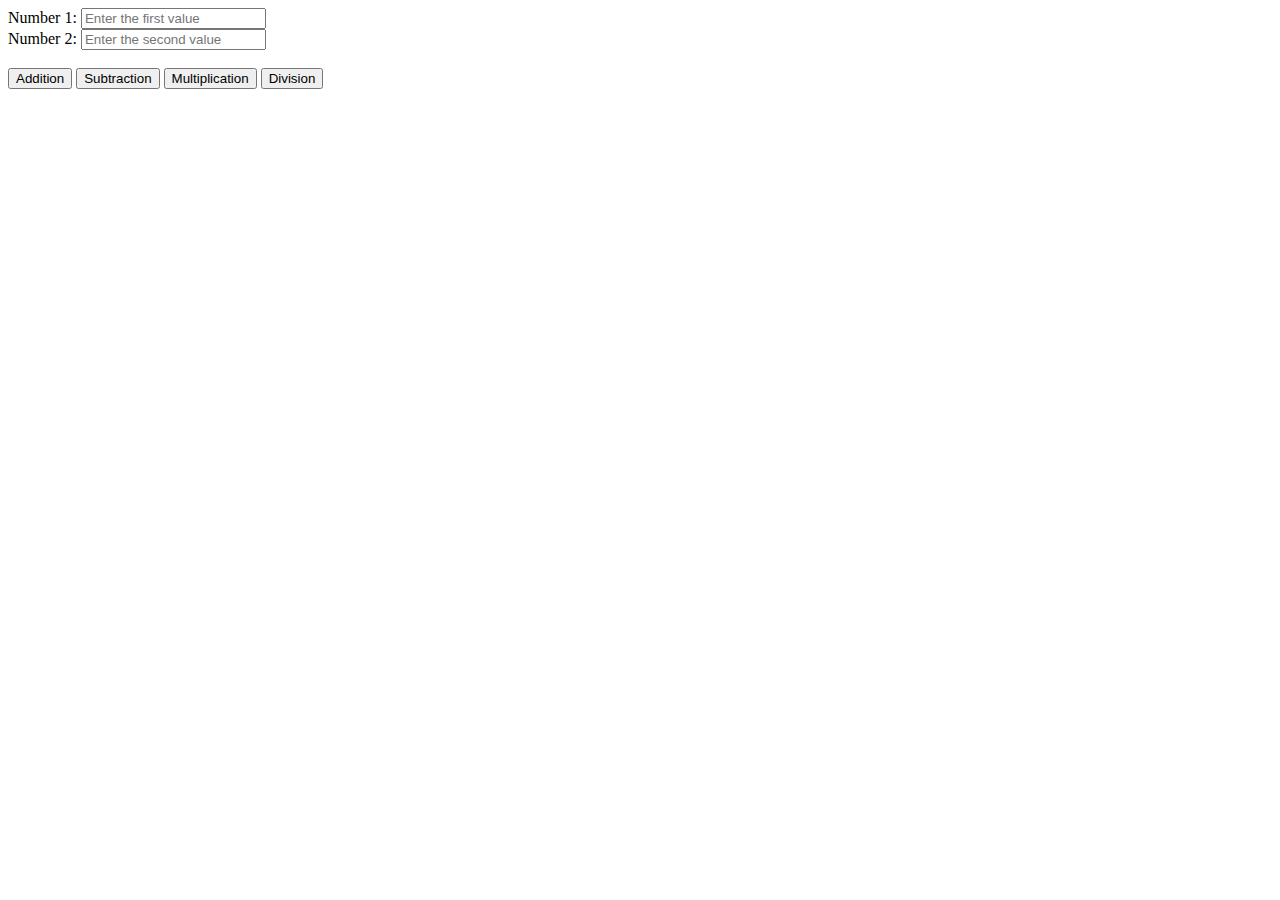
<file: websystems/javascript/CALCULATOR.HTML>
<!DOCTYPE html>
<html lang="en">
<head>
    <meta charset="UTF-8">
    <meta name="viewport" content="width=device-width, initial-scale=1.0">
    <title>Calculator</title>
</head>
<body>
    <form>
        <label for="n1">Number 1:</label>
        <input type="text" id="n1" placeholder="Enter the first value"><br>
        <label for="n2">Number 2:</label>
        <input type="text" id="n2" placeholder="Enter the second value"><br><br>
        <input type="button" value="Addition" onclick="add()">
        <input type="button" value="Subtraction" onclick="sub()">
        <input type="button" value="Multiplication" onclick="mul()">
        <input type="button" value="Division" onclick="div()">
    </form>
</body>
</html>

<script>
    function add(){
    var num1=document.getElementById('n1').value
    var num2=document.getElementById('n2').value
 
     var sum=Number(num1)+Number(num2)
    alert(sum)
 }
 function sub() {
    var num1 = document.getElementById('n1').value;
    var num2 = document.getElementById('n2').value;

    var subx = Number(num1) - Number(num2);

    document.write("Result: " + subx);
}


</script>
</file>
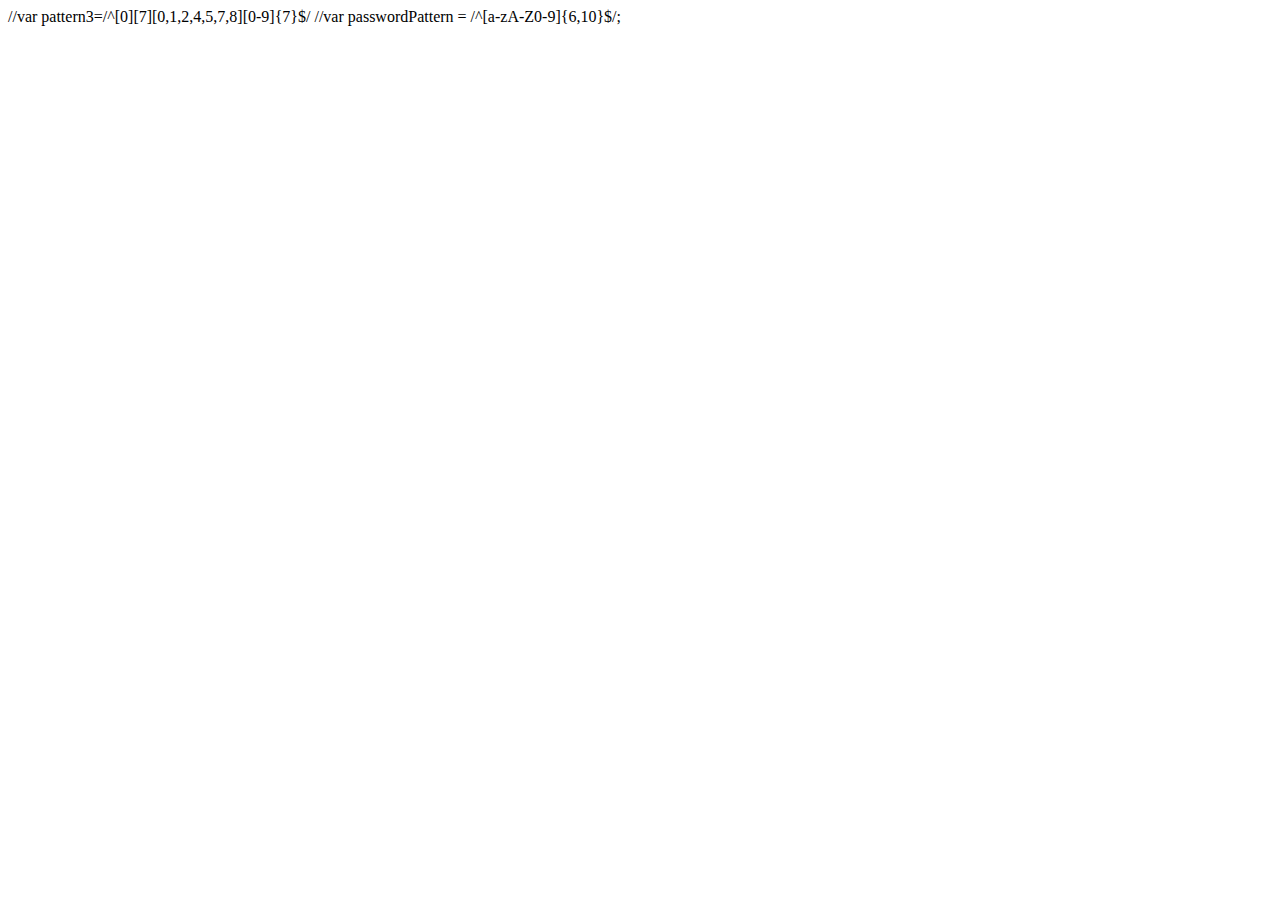
<file: websystems/javascript/checking three types.html>
<!DOCTYPE html>
<html lang="en">
<head>
    <meta charset="UTF-8">
    <meta name="viewport" content="width=device-width, initial-scale=1.0">
    <title>Document</title>
</head>
<body>
     

    //var pattern3=/^[0][7][0,1,2,4,5,7,8][0-9]{7}$/
    //var passwordPattern = /^[a-zA-Z0-9]{6,10}$/;
</script>
</body>
</html>
</file>
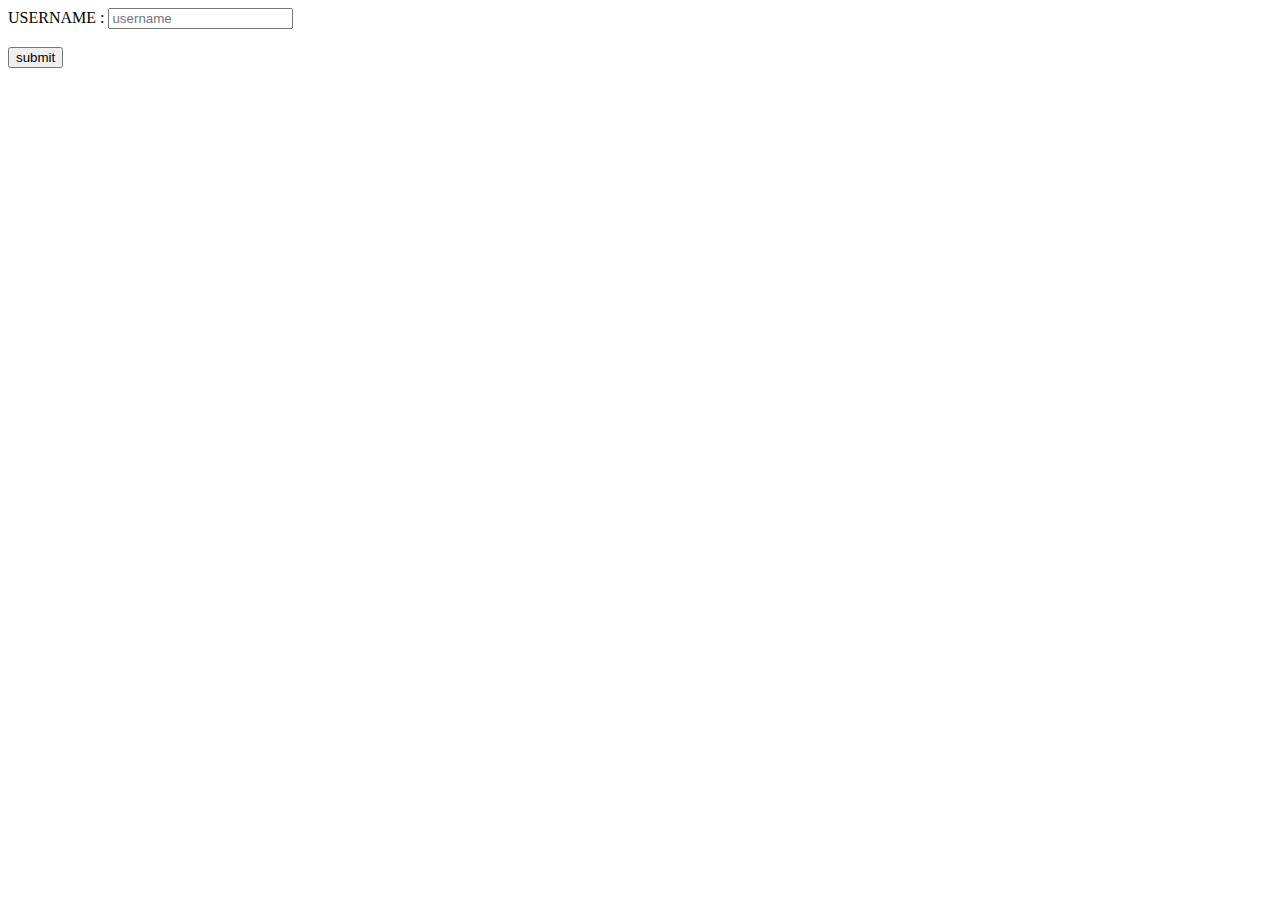
<file: websystems/javascript/naadhi.html>
<!DOCTYPE html>
<html lang="en">
<head>
    <meta charset="UTF-8">
    <meta name="viewport" content="width=device-width, initial-scale=1.0">
    <title>Document</title>
</head>
<body>
   <label for="">USERNAME :</label> 
   <input type="text" name="" id="uname" placeholder="username">
   <label for="" id="error" style="visibility: hidden;">!invalid user name</label><br>
   <br>
   <button type="button" onclick="check()">submit</button>
</body>
</html>
<script>
    function check(){
        var input=document.getElementById('uname').value;

        var pattern=/^abc$/;

        if(input.match(pattern)){
            alert("correct user name");
        }
        else{
            document.getElementById('error').style.visibility="visible";
            document.getElementById('error').style.color="red";
            document.getElementById('uname').style.border="2px solid red";
        }
    }

</script>
</file>
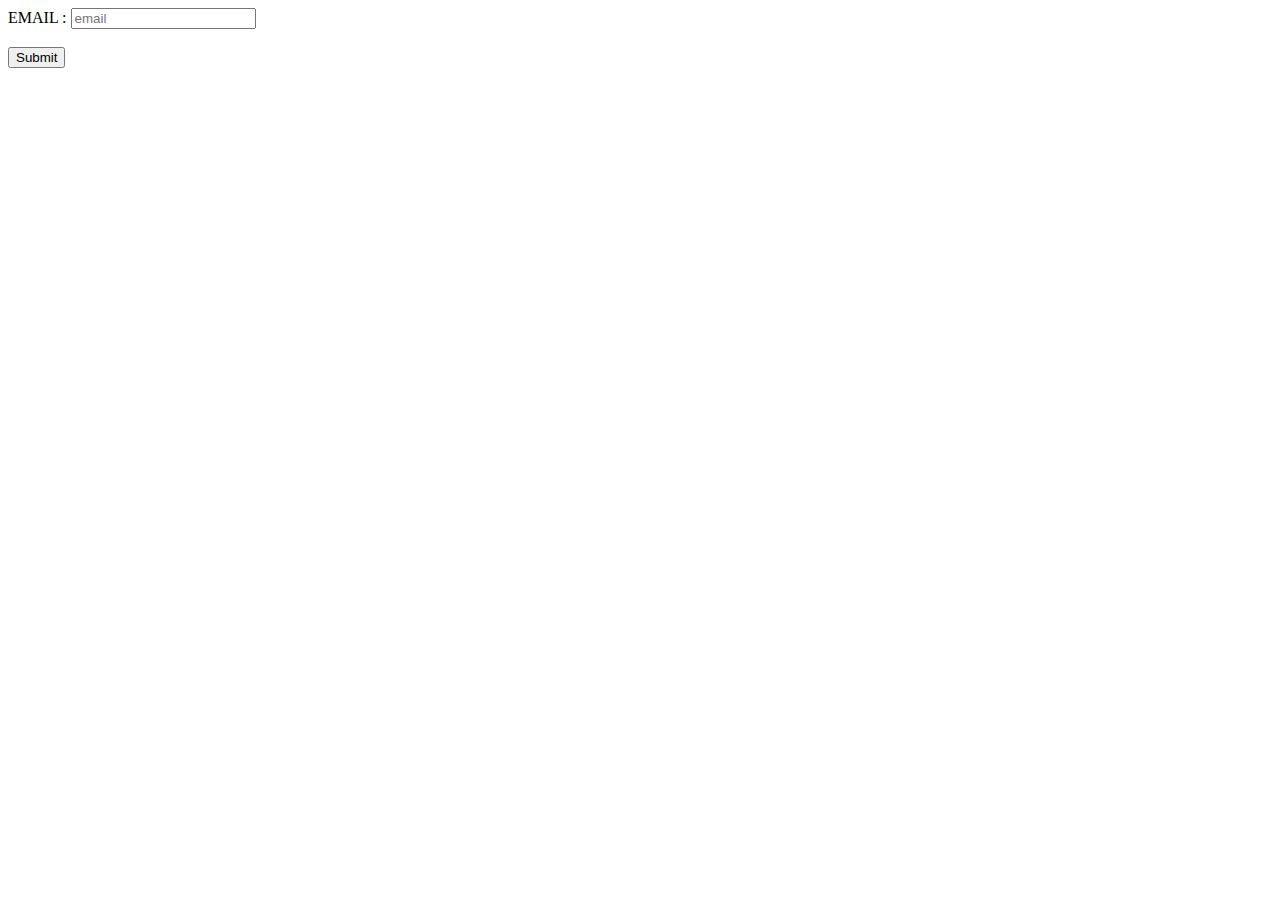
<file: websystems/javascript/naadhiemail.html>
<!DOCTYPE html>
<html lang="en">
<head>
    <meta charset="UTF-8">
    <meta name="viewport" content="width=device-width, initial-scale=1.0">
    <title>Document</title>
</head>
<body>
    <label for="email">EMAIL :</label> 
   <input type="text" name="email" id="email" placeholder="email">
   <label for="error" id="error" style="visibility: hidden; color: red;">Invalid e-mail</label><br>
   <br>
   <button type="button" onclick="check()">Submit</button>

   <script>
    function check() {
        var input = document.getElementById('email').value;

        var pattern = /^[A-Za-z0-9_-]+@[a-zA-Z]+\.[a-zA-Z]{2,}$/;

        if (input.match(pattern)) {
            alert("Correct e-mail");
        } else {
            document.getElementById('error').style.visibility = "visible";
            document.getElementById('email').style.border = "2px solid red";
        }
    }
   </script>
</body>
</html>
</file>
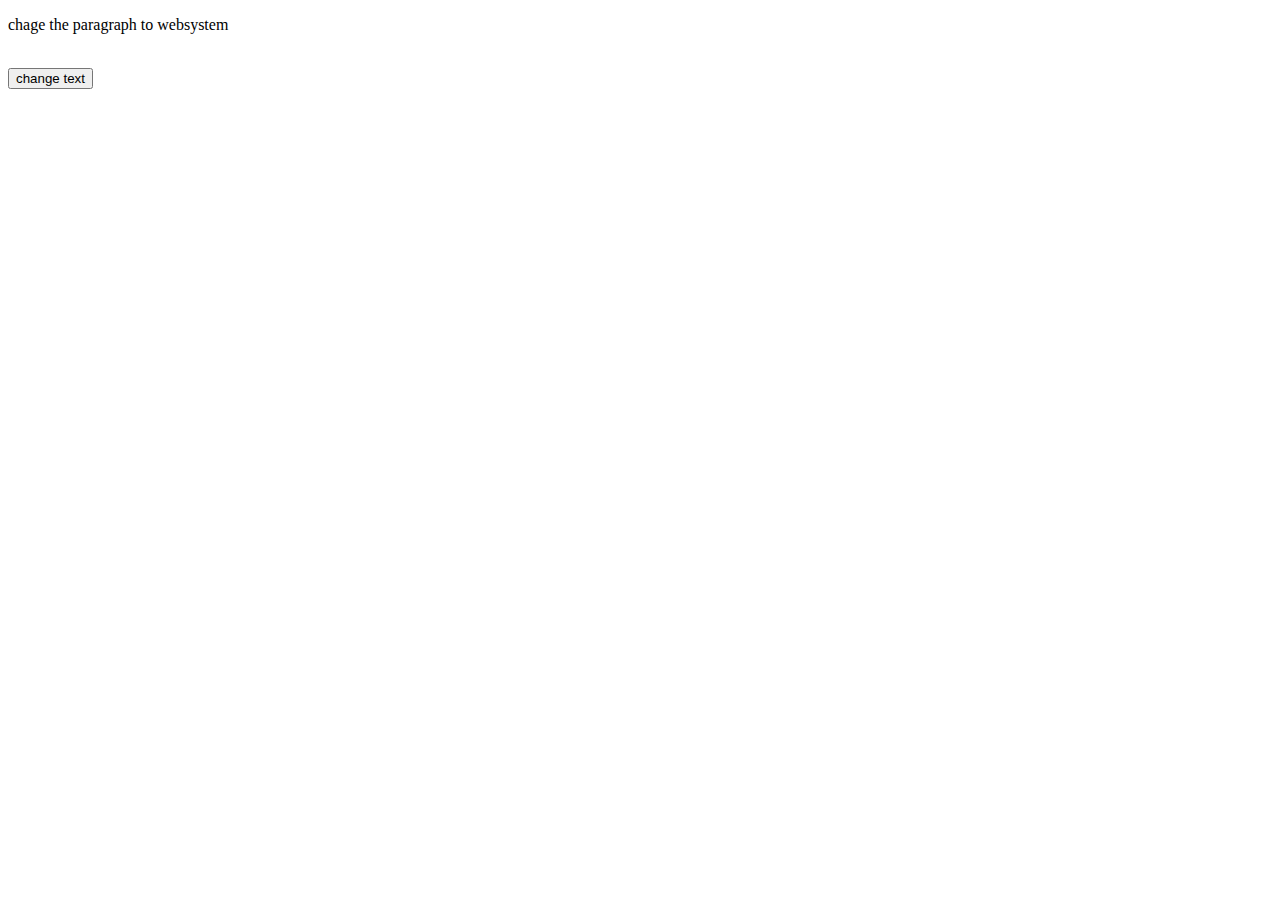
<file: websystems/javascript/testing.html>
<!DOCTYPE html>
<html lang="en">
<head>
 <meta charset="UTF-8">
 <meta name="viewport" content="width=device-width, initial-scale=1.0">
 <title>Document</title>
 <script>
 function first(){
 document.getElementById('first1').innerHTML="WEBSYSTEMS."
 }
 </script>
</head>
<body>
 <P id="first1"> chage the paragraph to websystem</P><br>
 <button type="button" value="change" onclick="first()">change text</button>
</body>
</html>
</file>
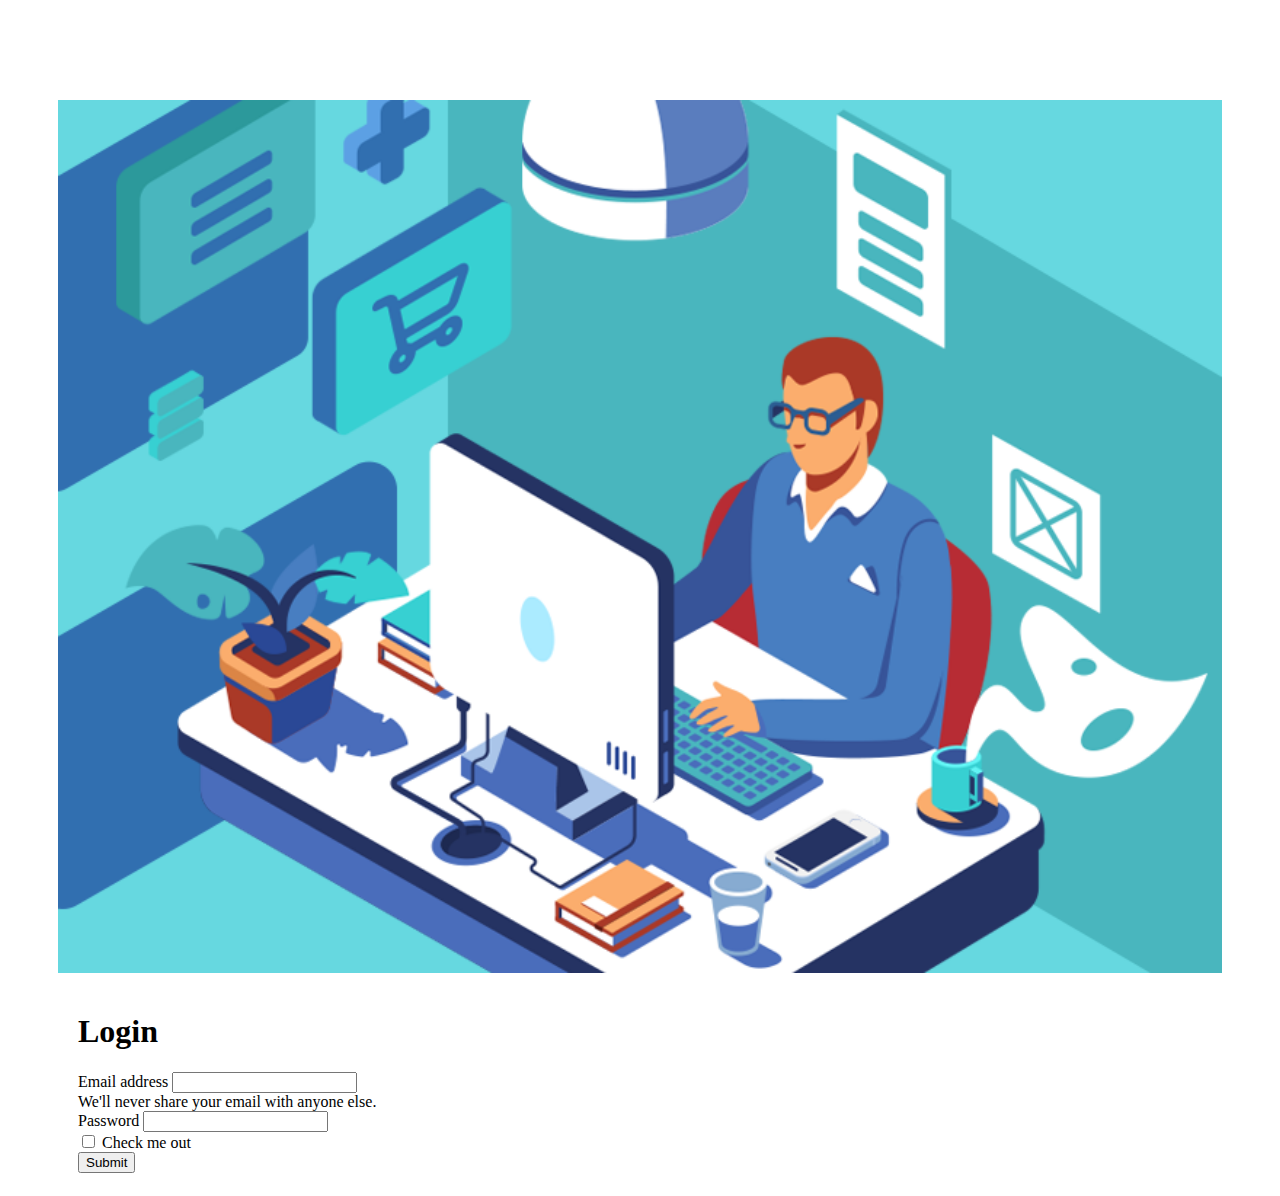
<file: websystems/login/login2.html>
<!DOCTYPE html>
<html lang="en">
<head>
    <meta charset="UTF-8">
    <meta name="viewport" content="width=device-width, initial-scale=1.0">
    <title>Document</title>
    <link href="https://cdn.jsdelivr.net/npm/bootstrap@5.3.2/dist/css/bootstrap.min.css" rel="stylesheet" integrity="sha384-T3c6CoIi6uLrA9TneNEoa7RxnatzjcDSCmG1MXxSR1GAsXEV/Dwwykc2MPK8M2HN" crossorigin="anonymous">
    <link rel="stylesheet" href="login2.css">
</head>
<body>

    <div class="container mt-5">
      <div class="login">
        <div class="row ">
          <div class="col-6 ">
              <div class="text-center">
                  <img src="login2.png" alt="" class="mb-0">
              </div>
              
          </div>
          <div class="col-6 ">
              <form class=" border-top border-end border-bottom rounded-end">
               <div class="pad">
                <div class="mb-3 pt-2 pe-lg-5">
                  <h1 class="text-center">Login</h1>
                  <label for="exampleInputEmail1" class="form-label  ">Email address</label>
                  <input type="email" class="form-control" id="exampleInputEmail1" aria-describedby="emailHelp">
                  <div id="emailHelp" class="form-text">We'll never share your email with anyone else.</div>
                </div>
                <div class="mb-3">
                  <label for="exampleInputPassword1" class="form-label">Password</label>
                  <input type="password" class="form-control" id="exampleInputPassword1">
                </div>
                <div class="mb-3 form-check">
                  <input type="checkbox" class="form-check-input" id="exampleCheck1">
                  <label class="form-check-label" for="exampleCheck1">Check me out</label>
                </div>
                  <div class="text-center">
                    <button type="submit" class="btn btn-primary">Submit</button>
                  </div>
               </div>
                  
                </form>
          </div>
      </div>
      </div>
        
    </div>

    <script src="https://cdn.jsdelivr.net/npm/bootstrap@5.3.2/dist/js/bootstrap.bundle.min.js" integrity="sha384-C6RzsynM9kWDrMNeT87bh95OGNyZPhcTNXj1NW7RuBCsyN/o0jlpcV8Qyq46cDfL" crossorigin="anonymous"></script>
    
</body>
</html>
</file>
<file: websystems/login/login2.css>
img{
    background-position: center;
    width: 100%;
    height:80%;
}

.login{
    margin-top: 100px;
    margin-left:50px ;
    margin-right: 50px;
    
}
.pad{
    padding: 15px 20px;
}
.border{
    border-right: greenyellow;
    border-top: greenyellow;
}
</file>
